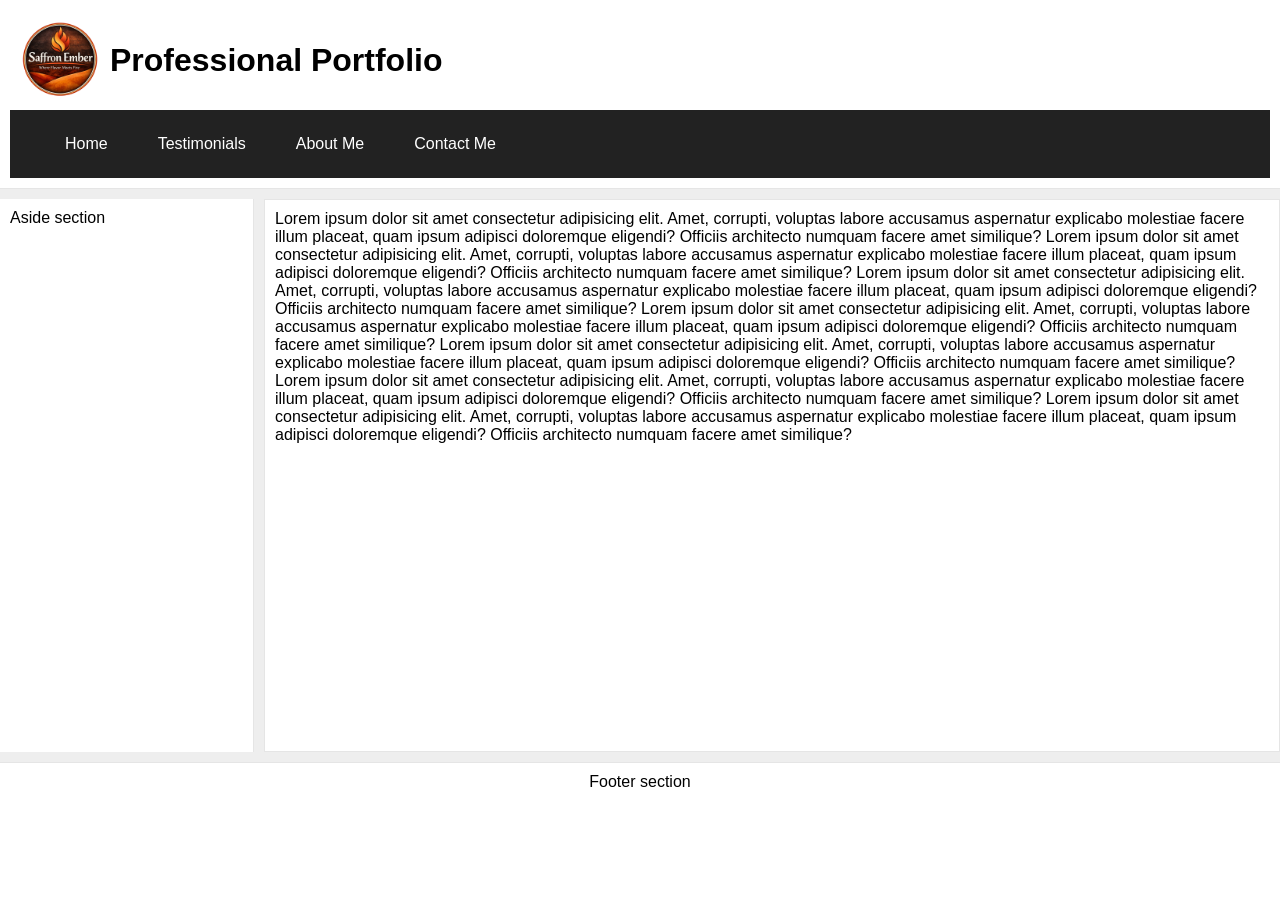
<file: frontend/index.html>
<!DOCTYPE html>
<html lang="en">

<head>
    <meta charset="UTF-8">
    <meta name="viewport" content="width=device-width, initial-scale=1.0">
    <title>CSS Grid system</title>
    <style>
        * {
            box-sizing: border-box;
            padding: 0;
            margin: 0;
        }

        body {
            width: 100vw;
            height: 100vh;
            background-color: #eee;
            color: #000;
            font-family: Verdana, Geneva, Tahoma, sans-serif;
            font-size: 12pt;
        }

        .container {
            width: 100%;
            height: 100%;
            display: grid;
            grid-template-columns: 1fr 4fr;
            grid-template-rows: 1fr 4fr 1fr;
            gap: 10px;
            grid-template-areas:
                "header header"
                "aside content"
                "footer footer";
        }

        .header {
            grid-area: header;
            background-color: #fff;
            border-bottom: solid 1px rgba(0, 0, 0, 0.1);
            display: flex;
            flex-direction: column;
            justify-content: center;
            padding: 10px;
        }

        .brand {
            width: 100%;
            height: auto;
            display: flex;
            align-items: center;
        }

        .brand .logo {
            width: 100px;
            height: 100px;
        }

        .brand .title {
            flex: 2;
        }

        .navbar {
            background-color: #222;
            display: flex;
            justify-content: space-between;
            align-items: center;
            padding: 15px 40px;
        }

        .nav-links {
            display: flex;
            gap: 20px;
            list-style: none;
        }

        .nav-links li {
            position: relative;
        }

        .nav-links a {
            display: block;
            text-decoration: none;
            color: #fff;
            transition: 0.3s;
            padding: 10px 15px;
        }

        .nav-links a:hover {
            background-color: #444;
            border-radius: 4px;
        }

        .dropdown-menu {
            display: none;
            position: absolute;
            top: 100%;
            left: 0;
            background-color: #333;
            min-width: 180px;
            list-style: none;
            border-radius: 5px;
        }

        .dropdown:hover .dropdown-menu {
            display: block;
        }

        .aside {
            grid-area: aside;
            background-color: #fff;
            border-right: solid 1px rgba(0, 0, 0, 0.1);
            padding: 10px;
        }

        .content {
            grid-area: content;
            background-color: #fff;
            border: solid 1px rgba(0, 0, 0, 0.1);
            padding: 10px;
        }

        .footer {
            grid-area: footer;
            background-color: #fff;
            border-top: solid 1px rgba(0, 0, 0, 0.1);
            padding: 10px;
            text-align: center;
        }
    </style>
</head>

<body>
    <main class="container">
        <header class="header">
            <div class="brand">
                <img src="./images/logo.png" alt="logo" class="logo">
                <h1 class="title">Professional Portfolio</h1>
            </div>
            <nav class="navbar">
                <ul class="nav-links">
                    <li>
                        <a href="#home">Home</a>
                    </li>
                    <li>
                        <a href="#testimonials">Testimonials</a>
                    </li>
                    <li class="dropdown">
                        <a href="#about">About Me</a>
                        <ul class="dropdown-menu">
                            <li>
                                <a href="#software">Software</a>
                            </li>
                            <li>
                                <a href="#graphis">Graphics</a>
                            </li>
                            <li>
                                <a href="#copywriting">Copy Writing</a>
                            </li>
                        </ul>
                    </li>
                    <li>
                        <a href="#contact">Contact Me</a>
                    </li>
                </ul>
            </nav>
        </header>
        <aside class="aside">
            Aside section
        </aside>
        <section class="content">
            Lorem ipsum dolor sit amet consectetur adipisicing elit. Amet, corrupti, voluptas labore accusamus
            aspernatur explicabo molestiae facere illum placeat, quam ipsum adipisci doloremque eligendi? Officiis
            architecto numquam facere amet similique?
            Lorem ipsum dolor sit amet consectetur adipisicing elit. Amet, corrupti, voluptas labore accusamus
            aspernatur explicabo molestiae facere illum placeat, quam ipsum adipisci doloremque eligendi? Officiis
            architecto numquam facere amet similique?
            Lorem ipsum dolor sit amet consectetur adipisicing elit. Amet, corrupti, voluptas labore accusamus
            aspernatur explicabo molestiae facere illum placeat, quam ipsum adipisci doloremque eligendi? Officiis
            architecto numquam facere amet similique?
            Lorem ipsum dolor sit amet consectetur adipisicing elit. Amet, corrupti, voluptas labore accusamus
            aspernatur explicabo molestiae facere illum placeat, quam ipsum adipisci doloremque eligendi? Officiis
            architecto numquam facere amet similique?
            Lorem ipsum dolor sit amet consectetur adipisicing elit. Amet, corrupti, voluptas labore accusamus
            aspernatur explicabo molestiae facere illum placeat, quam ipsum adipisci doloremque eligendi? Officiis
            architecto numquam facere amet similique?
            Lorem ipsum dolor sit amet consectetur adipisicing elit. Amet, corrupti, voluptas labore accusamus
            aspernatur explicabo molestiae facere illum placeat, quam ipsum adipisci doloremque eligendi? Officiis
            architecto numquam facere amet similique?
            Lorem ipsum dolor sit amet consectetur adipisicing elit. Amet, corrupti, voluptas labore accusamus
            aspernatur explicabo molestiae facere illum placeat, quam ipsum adipisci doloremque eligendi? Officiis
            architecto numquam facere amet similique?
        </section>
        <footer class="footer">
            Footer section
        </footer>
    </main>
</body>

</html>
</file>
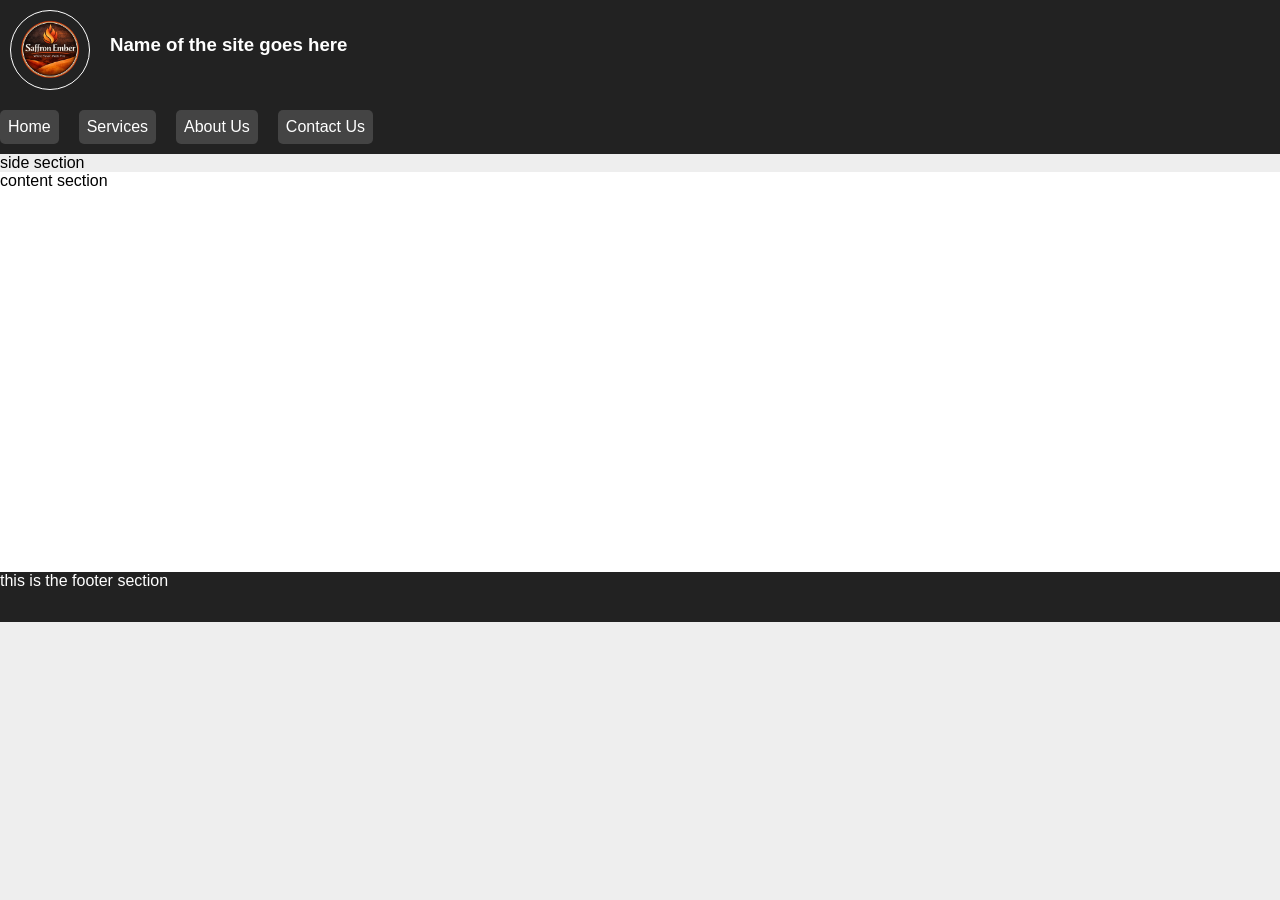
<file: frontend/navigation-menu/index.html>
<!DOCTYPE html>
<html lang="en">

<head>
    <meta charset="UTF-8">
    <meta name="viewport" content="width=device-width, initial-scale=1.0">
    <title>Nagivation Menu</title>
    <style>
        * {
            box-sizing: border-box;
            padding: 0;
            margin: 0;
        }

        html {
            font-size: 12pt;
        }

        body {
            width: 100vw;
            height: 100vh;
            background-color: #eee;
            color: #000;
            font-family: Verdana, Geneva, Tahoma, sans-serif;
        }

        .header {
            width: 100%;
            height: auto;
            min-height: 50px;
            background-color: #222;
            color: white;
            display: flex;
            flex-direction: column;

        }

        .brand {
            display: flex;
            gap: 20px;
            padding: 0 10px;
            align-items: center;
            padding: 10px;
        }

        .title {
            padding-bottom: 10px;
            font-size: 14pt;
        }

        .logo {
            width: 80px;
            height: 80px;
            border-radius: 40px;
            border: solid 1px #fff;
        }

        .navbar {
            display: flex;
            gap: 20px;
            list-style: none;
            padding: 10px 0;
        }

        .navbar a {
            text-decoration: none;
            background-color: #444;
            color: white;
            display: block;
            padding: 8px;
            border-radius: 5px;
            transition: 0.3s;
        }

        .navbar a:hover {
            background-color: #555;
            font-weight: bold;
            padding: 9px;
        }

        .dropdown {
            position: relative;
        }

        .navmenu {
            display: none;
            position: absolute;
            top: 100%;
            left: 0;
            background-color: #444;
            min-width: 200px;
            border-radius: 5px;
        }

        .dropdown:hover .navmenu {
            display: flex;
            flex-direction: column;
            gap: 10px;
            padding: 2px 4px;
        }

        .navmenu2 {
            display: none;
            position: absolute;
            top: 100%;
            left: 0;
            min-width: 200px;
            background-color: #444;
            border-radius: 5px;
        }

        .dropdown2 {
            position: relative;
        }

        .dropdown2:hover .navmenu2 {
            display: flex;
            flex-direction: column;
            gap: 10px;
            padding: 2px 4px;
        }

        .content {
            width: 100%;
            height: auto;
            min-height: 400px;
            background-color: #fff;
            color: #000;
        }

        .footer {
            width: 100%;
            height: auto;
            min-height: 50px;
            background-color: #222;
            color: white;
        }
    </style>
</head>

<body>
    <main class="container">
        <header class="header">
            <div class="brand">
                <img src="../images/logo.png" alt="Site logo" class="logo">
                <h2 class="title">
                    Name of the site goes here
                </h2>
            </div>
            <nav>
                <ul class="navbar">
                    <li>
                        <a href="#home">Home</a>
                    </li>
                    <li class="dropdown">
                        <a href="#services">Services</a>
                        <ul class="navmenu">
                            <li>
                                <a href="#service1">Service1</a>
                            </li>
                            <li>
                                <a href="#service2">Service2</a>
                            </li>
                            <li>
                                <a href="#service3">Service3</a>
                            </li>
                            <li>
                                <a href="#service4">Service4</a>
                            </li>
                        </ul>
                    </li>
                    <li class="dropdown2">
                        <a href="#about">About Us</a>
                        <ul class="navmenu2">
                            <li>
                                <a href="#programmes">Our Programmes</a>
                            </li>
                            <li>
                                <a href="#classes">Our Classes</a>
                            </li>
                            <li>
                                <a href="#games">Our Games</a>
                            </li>
                        </ul>
                    </li>
                    <li>
                        <a href="#contact">Contact Us</a>
                    </li>
                </ul>
            </nav>
        </header>
        <aside class="aside">
            side section
        </aside>
        <section class="content">
            content section
        </section>
        <footer class="footer">
            this is the footer section
        </footer>
    </main>
</body>

</html>
</file>
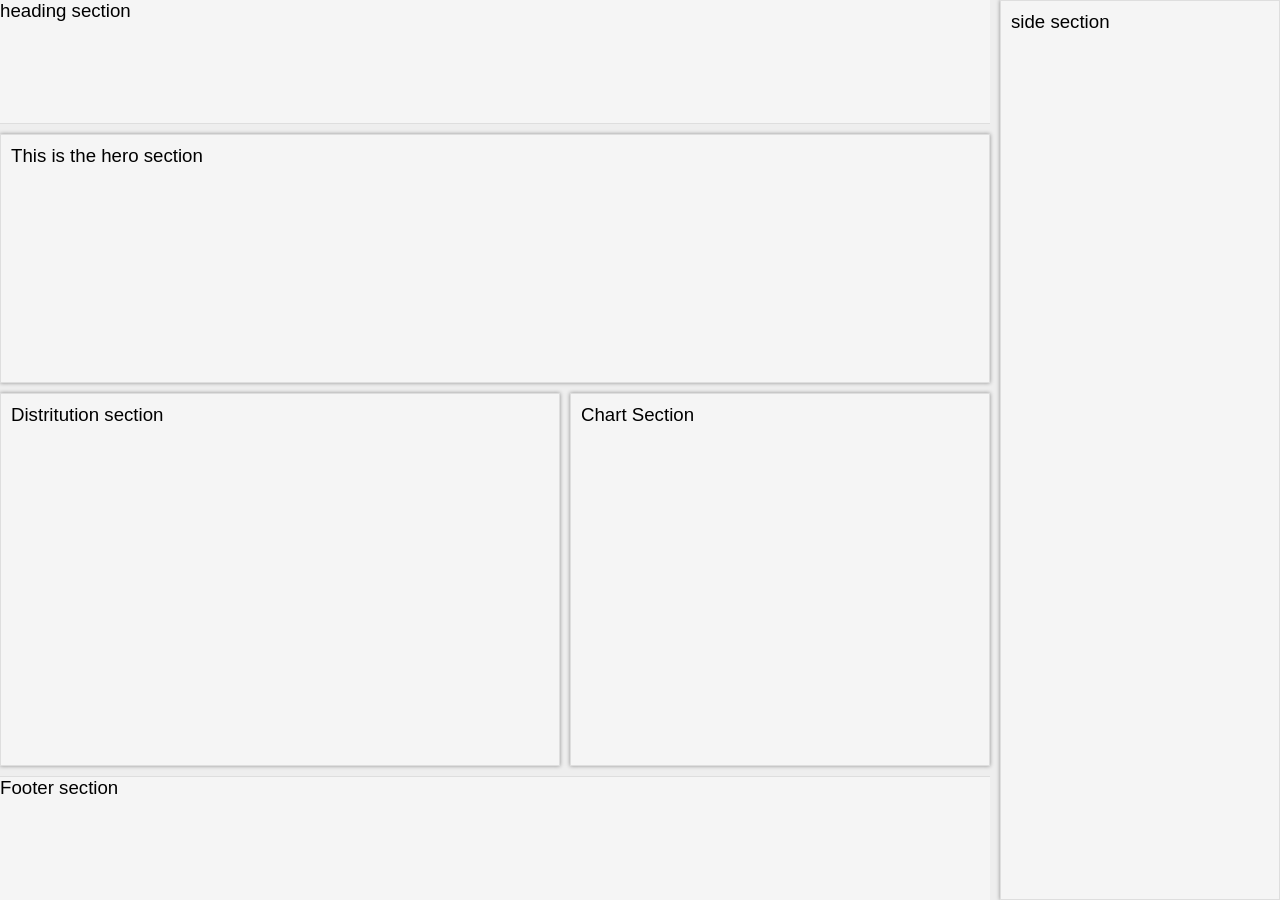
<file: frontend/responsive-design/index.html>
<!DOCTYPE html>
<html lang="en">

<head>
    <meta charset="UTF-8">
    <meta name="viewport" content="width=device-width, initial-scale=1.0">
    <title>Implement Dashboard using Grid</title>
    <style>
        * {
            box-sizing: border-box;
            padding: 0;
            margin: 0;
        }

        html {
            font-size: 10pt;
        }

        body {
            width: 100vw;
            height: 100vh;
            background-color: #eee;
            color: #000;
            font-family: 'Trebuchet MS', 'Lucida Sans Unicode', 'Lucida Grande', 'Lucida Sans', Arial, sans-serif;
        }

        .container {
            width: 100%;
            height: 100%;
            display: grid;
            gap: 10px;
            grid-template-columns: 1fr;
            grid-template-rows: 1fr 2fr 2fr 3fr 3fr 1fr;
        }

        .header {
            background-color: #f5f5f5;
            border-bottom: solid 1px rgba(128, 128, 128, 0.2);

        }

        .hero {}

        .aside {
            background-color: #f5f5f5;

        }

        .charts {}

        .distribution {}

        .footer {
            background-color: #f5f5f5;
            border-top: solid 1px rgba(128, 128, 128, 0.2);

        }

        .card {
            background-color: #f5f5f5;
            border: solid 1px rgba(128, 128, 128, 0.2);
            padding: 10px;
            box-shadow: 0 0 4px rgba(0, 0, 0, 0.4);
        }

        @media(min-width:1024px) {
            html {
                font-size: 14pt;
            }

            .container {
                grid-template-columns: 4fr 3fr 2fr;
                grid-template-rows: 1fr 2fr 3fr 1fr;
                grid-template-areas:
                    "header header aside"
                    "hero hero aside"
                    "distribution charts aside"
                    "footer footer aside";
            }

            .header {
                grid-area: header;

            }

            .hero {
                grid-area: hero;
            }

            .aside {
                grid-area: aside;

            }

            .charts {
                grid-area: charts;
            }

            .distribution {
                grid-area: distribution;
            }

            .footer {
                grid-area: footer;

            }

        }
    </style>
</head>

<body>
    <main class="container">
        <header class="header">
            heading section
        </header>

        <section class="hero card">
            This is the hero section
        </section>

        <aside class="aside card">
            side section
        </aside>

        <section class="charts card">
            Chart Section
        </section>

        <section class="distribution card">
            Distritution section
        </section>

        <footer class="footer">
            Footer section
        </footer>
    </main>
</body>

</html>
</file>
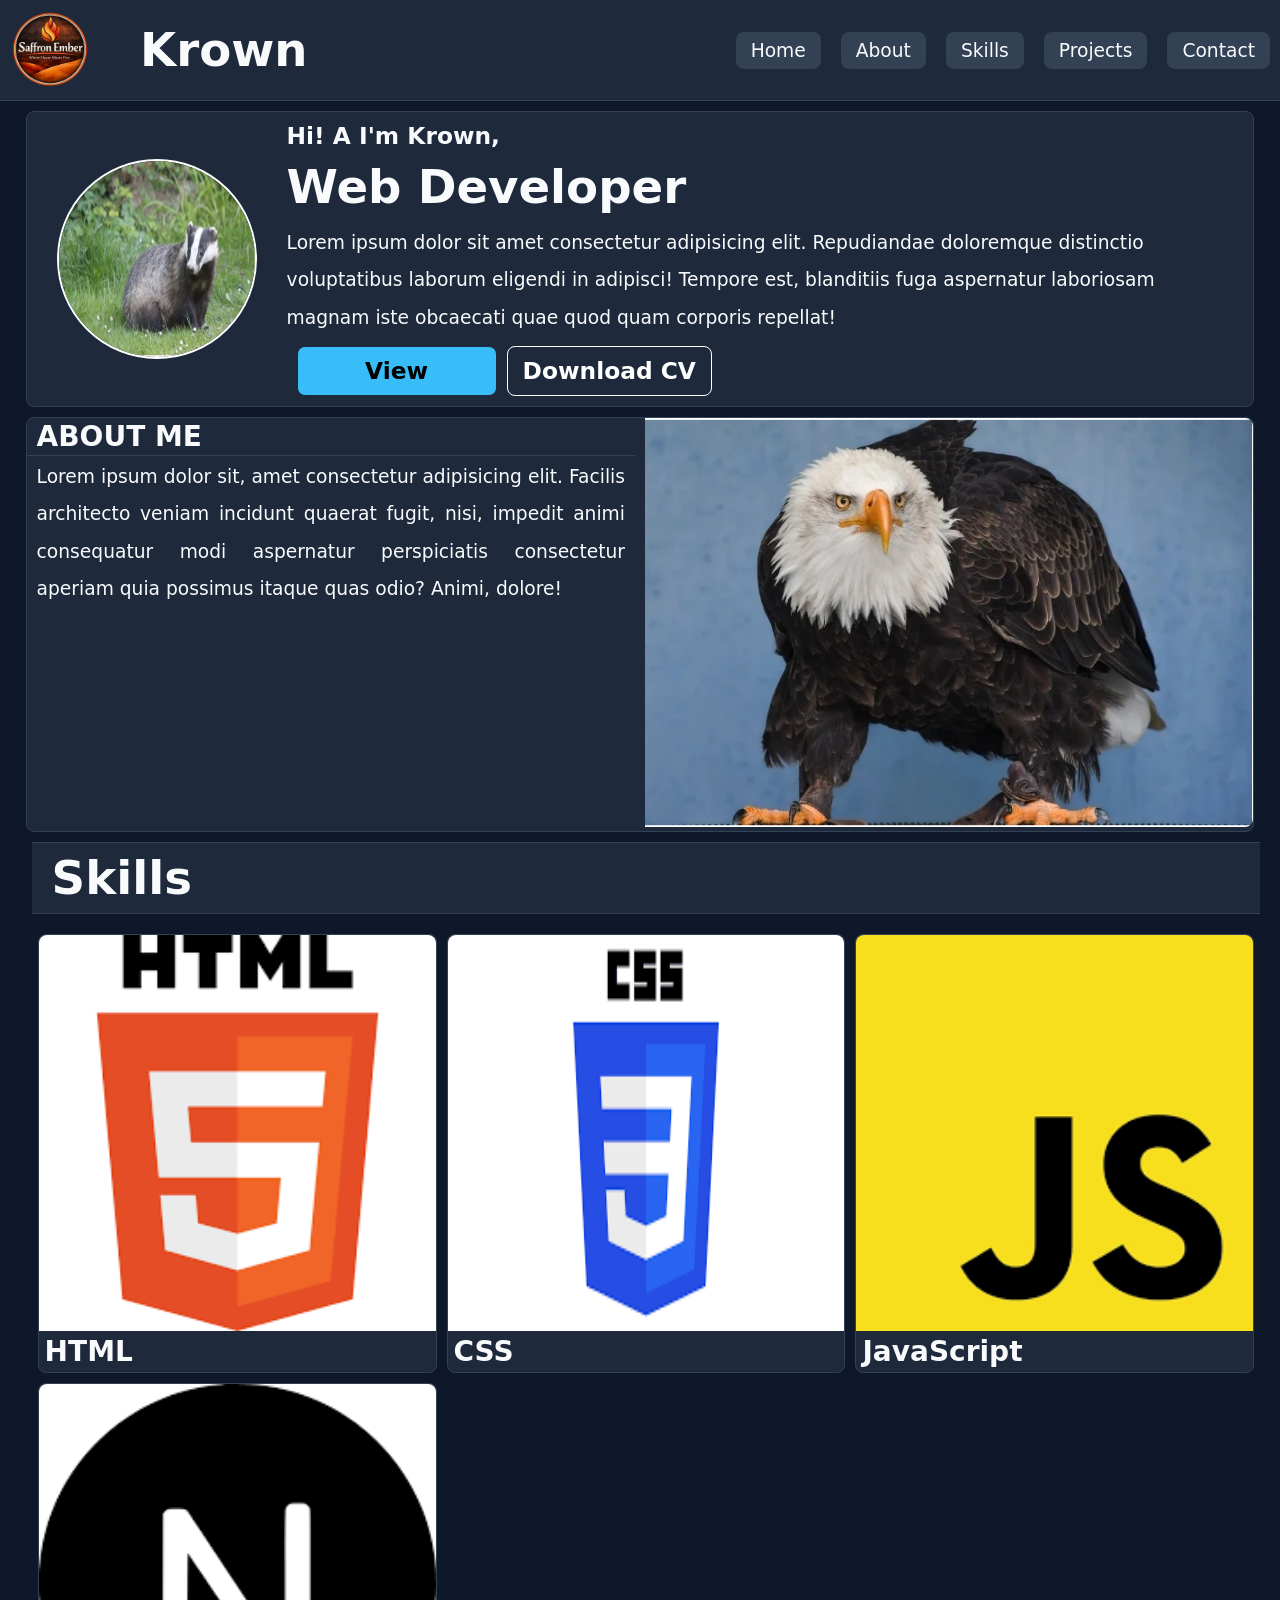
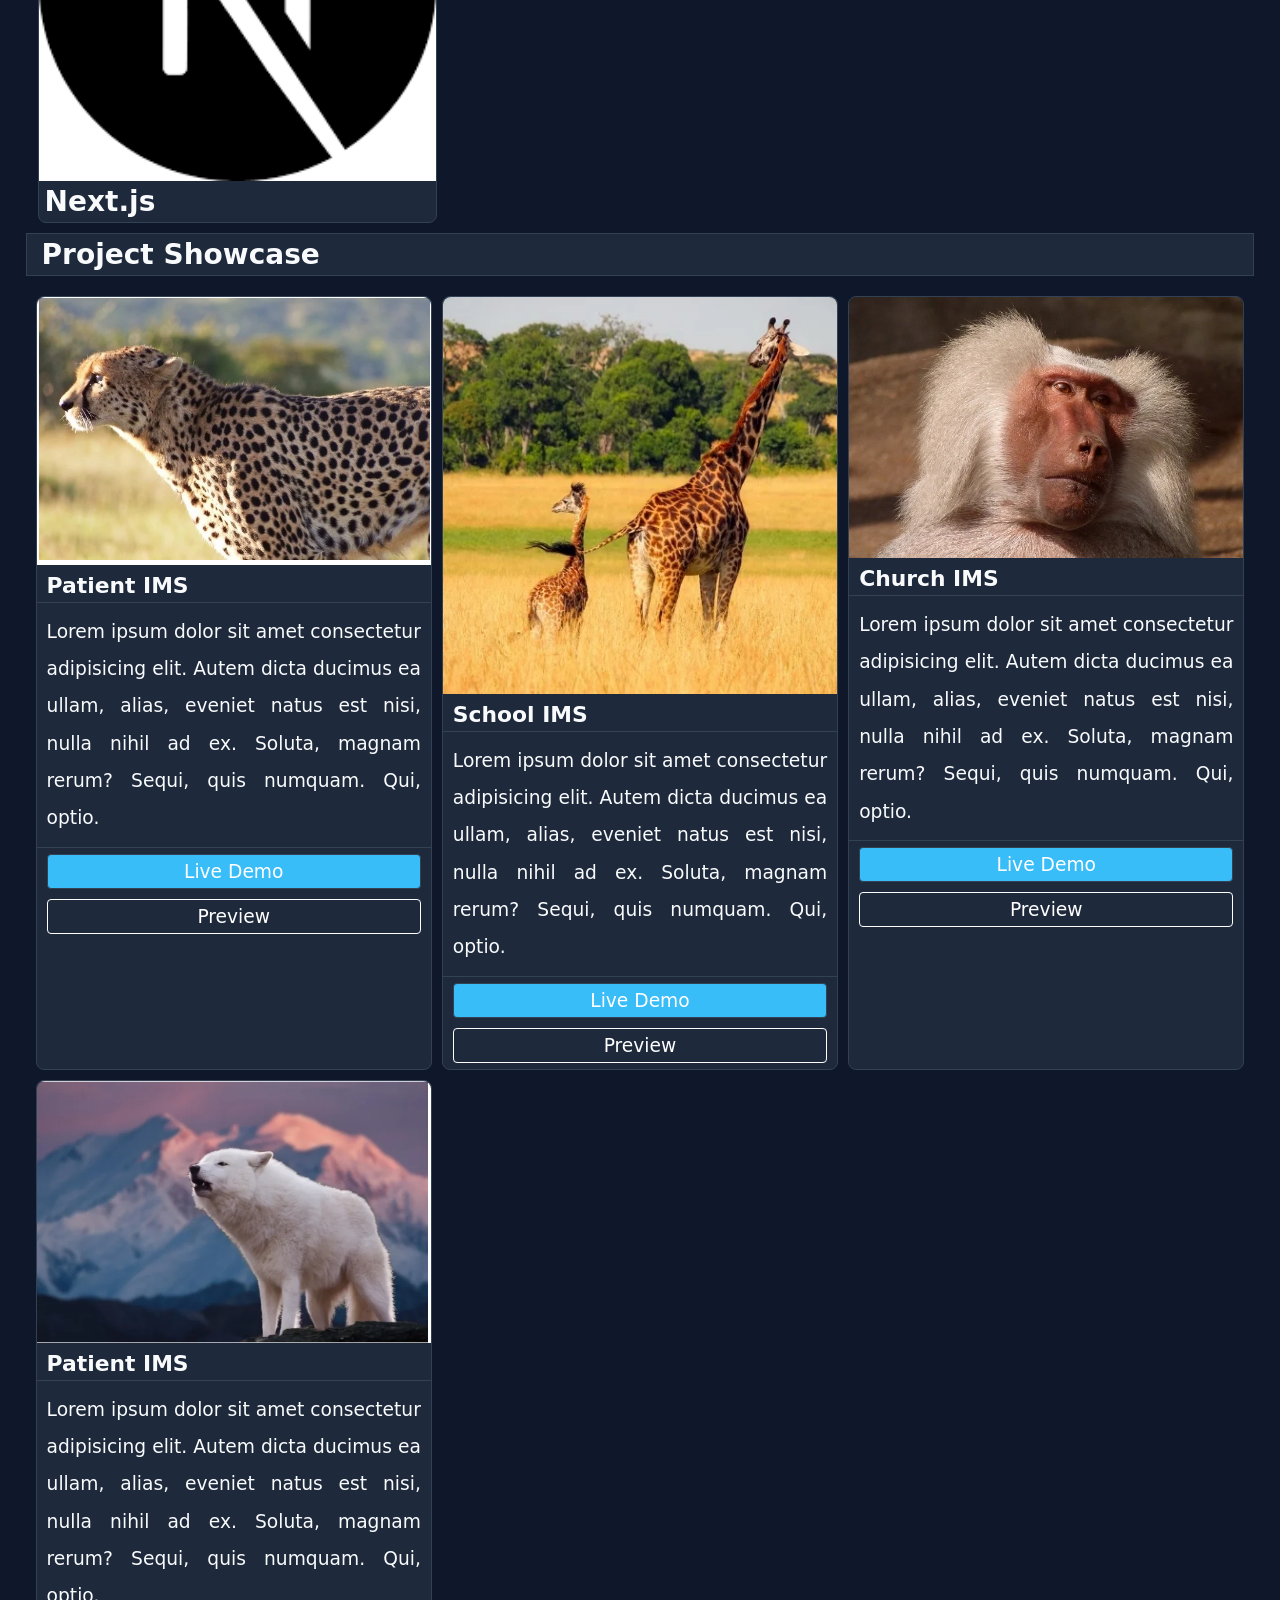
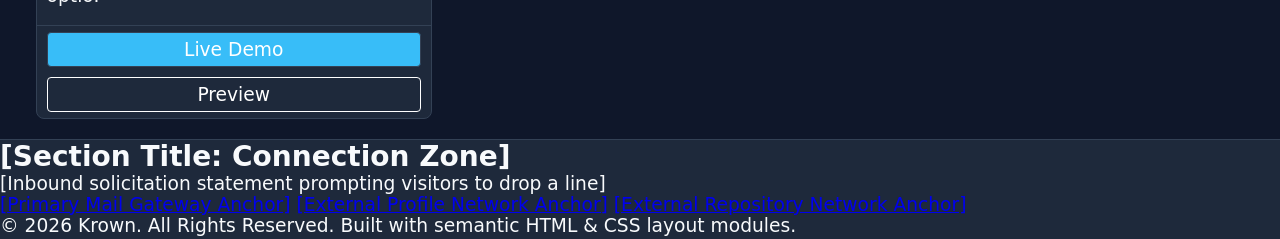
<file: frontend/projects/potfolio/index.html>
<!DOCTYPE html>
<html lang="en">

<head>
    <!-- --- Crucial Technical Metadata --- -->
    <meta charset="UTF-8">
    <meta name="viewport" content="width=device-width, initial-scale=1.0">
    <title>Krown | Web Developer Portfolio</title>

    <!-- --- Core Search Engine Optimization (SEO) Tokens --- -->
    <meta name="description"
        content="Professional portfolio of Krown, a Web Developer specializing in clean, responsive, and semantic user interfaces using modern HTML and CSS layout systems.">
    <meta name="keywords" content="Web Developer, Frontend Engineer, Portfolio, HTML, CSS, Responsive Design, Bauchi">
    <meta name="author" content="Krown">
    <meta name="robots" content="index, follow">
    <link rel="canonical" href="https://yourwebsite.com">

    <!-- --- Open Graph Protocol (Social Media Snippets) --- -->
    <meta property="og:type" content="website">
    <meta property="og:title" content="Krown | Web Developer Portfolio">
    <meta property="og:description" content="Explore semantic, responsive web development projects built by Krown.">
    <meta property="og:image" content="https://yourwebsite.comimages/portfolio-preview.jpg">
    <meta property="og:url" content="https://yourwebsite.com">

    <!-- --- External Document Relations --- -->
    <link rel="stylesheet" href="./css/style.css">
</head>

<body>

    <!-- --- HEADER & PERSISTENT NAVIGATION ARTERY --- -->
    <header class="header">
        <!-- Brand Logo Element -->
        <div class="brand">
            <img src="./images/logo.png" alt="Site logo" class="logo">
            <h2 class="title">Krown</h2>
        </div>

        <!-- Semantic Navigation Hub -->
        <nav class="nav" aria-label="Main Navigation">
            <ul class="nav-menu">
                <li><a href="#home">Home</a></li>
                <li><a href="#about">About</a></li>
                <li><a href="#about">Skills</a></li>
                <li><a href="#projects">Projects</a></li>
                <li><a href="#contact">Contact</a></li>
            </ul>
        </nav>
    </header>

    <!-- --- VIEWPORT CONTENT AREA --- -->
    <main>

        <!-- --- HERO / VISUAL WELCOME SECTION --- -->
        <section id="home" class="hero" aria-label="Introduction">
            <img src="./images/Badger.PNG" alt="Profile picture" class="img-profile">
            <div class="hero-content">
                <!-- Main SEO Keyword Keyword Core -->
                <h1>Hi! A I'm Krown,</h1>
                <h2>Web Developer</h2>
                <p class="headline">
                    Lorem ipsum dolor sit amet consectetur adipisicing elit. Repudiandae doloremque distinctio
                    voluptatibus laborum eligendi in adipisci! Tempore est, blanditiis fuga aspernatur laboriosam magnam
                    iste obcaecati quae quod quam corporis repellat!
                </p>

                <!-- Action / Routing Elements -->
                <div class="hero-buttons">
                    <!-- Placeholder link anchor -->
                    <a href="#projects" class="btn-primary">View</a>
                    <!-- Download attribute placeholder link -->
                    <a href="#" class="btn-secondary" download>Download CV</a>
                </div>
            </div>
        </section>

        <!-- ---  BIOGRAPHY & CAPABILITY MATRIX --- -->
        <section id="about" class="about" aria-labelledby="about-heading">
            <div class="about-content">
                <!-- Narrative Profile Information Panel -->
                <h2 id="about-heading">ABOUT ME</h2>
                <p>
                    Lorem ipsum dolor sit, amet consectetur adipisicing elit. Facilis architecto veniam incidunt quaerat
                    fugit, nisi, impedit animi consequatur modi aspernatur perspiciatis consectetur aperiam quia
                    possimus itaque quas odio? Animi, dolore!
                </p>
            </div>

            <!-- Technical Tool Classification Panel -->
            <aside class="about-profile" aria-label="Technical Proficiencies">
                <img src="./images/Bald Eagle.PNG" alt="About us image" class="about-profile">
            </aside>
        </section>

        <!-- ---  SKILLs --- -->
        <section id="skills" class="skills" aria-labelledby="skills-heading">
            <h2 id="skills-heading" class="skills-heading">Skills</h2>
            <!-- Narrative Profile Information Panel -->
            <article class="skills-content">
                <div class="skill-card">
                    <h2 class="skill-card-title">HTML</h2>
                    <img src="./images/html.png" alt="Learn HTML">
                </div>
                <div class="skill-card">
                    <h2 class="skill-card-title">CSS</h2>
                    <img src="./images/css3.png" alt="Learn CSS">
                </div>
                <div class="skill-card">
                    <h2 class="skill-card-title">JavaScript</h2>
                    <img src="./images/javascript.png" alt="Learn JavaScript">
                </div>
                <div class="skill-card">
                    <h2 class="skill-card-title">Next.js</h2>
                    <img src="./images/nextjs.png" alt="Learn Next JS">
                </div>
            </article>
        </section>

        <!-- --- 4. FEATURED PERFORMANCE GRID GALLERY --- -->
        <section id="projects" class="projects" aria-labelledby="projects-heading">
            <h2 id="projects-heading">Project Showcase</h2>

            <!-- Grid Component Array Holder -->
            <div class="projects-content">

                <!-- Reusable Semantic Project Presentation Card -->
                <article class="project-card">
                    <!-- Media Frame Container -->
                    <div class="project-image">
                        <img src="./images/Cheetah.PNG" alt="Project 1">
                    </div>

                    <!-- Text and Data Container -->
                    <div class="project-info">
                        <h3>Patient IMS</h3>
                        <p>
                            Lorem ipsum dolor sit amet consectetur adipisicing elit. Autem dicta ducimus ea ullam,
                            alias, eveniet natus est nisi, nulla nihil ad ex. Soluta, magnam rerum? Sequi, quis numquam.
                            Qui, optio.
                        </p>

                        <!-- Mini Metadata Semantic Tag Holders -->
                        <div class="project-tech-tags">
                            <a href="#" class="button-primary">Live Demo</a>
                            <a href="#" class="button-secondary">Preview</a>
                        </div>
                    </div>
                </article>

                <article class="project-card">
                    <!-- Media Frame Container -->
                    <div class="project-image">
                        <img src="./images/Giraffe.PNG" alt="Project 1">
                    </div>

                    <!-- Text and Data Container -->
                    <div class="project-info">
                        <h3>School IMS</h3>
                        <p>
                            Lorem ipsum dolor sit amet consectetur adipisicing elit. Autem dicta ducimus ea ullam,
                            alias, eveniet natus est nisi, nulla nihil ad ex. Soluta, magnam rerum? Sequi, quis numquam.
                            Qui, optio.
                        </p>

                        <!-- Mini Metadata Semantic Tag Holders -->
                        <div class="project-tech-tags">
                            <a href="#" class="button-primary">Live Demo</a>
                            <a href="#" class="button-secondary">Preview</a>
                        </div>
                    </div>
                </article>

                <article class="project-card">
                    <!-- Media Frame Container -->
                    <div class="project-image">
                        <img src="./images/Baboon.PNG" alt="Project 1">
                    </div>

                    <!-- Text and Data Container -->
                    <div class="project-info">
                        <h3>Church IMS</h3>
                        <p>
                            Lorem ipsum dolor sit amet consectetur adipisicing elit. Autem dicta ducimus ea ullam,
                            alias, eveniet natus est nisi, nulla nihil ad ex. Soluta, magnam rerum? Sequi, quis numquam.
                            Qui, optio.
                        </p>

                        <!-- Mini Metadata Semantic Tag Holders -->
                        <div class="project-tech-tags">
                            <a href="#" class="button-primary">Live Demo</a>
                            <a href="#" class="button-secondary">Preview</a>
                        </div>
                    </div>
                </article>

                <article class="project-card">
                    <!-- Media Frame Container -->
                    <div class="project-image">
                        <img src="./images/Artic Worlf.PNG" alt="Project 1">
                    </div>

                    <!-- Text and Data Container -->
                    <div class="project-info">
                        <h3>Patient IMS</h3>
                        <p>
                            Lorem ipsum dolor sit amet consectetur adipisicing elit. Autem dicta ducimus ea ullam,
                            alias, eveniet natus est nisi, nulla nihil ad ex. Soluta, magnam rerum? Sequi, quis numquam.
                            Qui, optio.
                        </p>

                        <!-- Mini Metadata Semantic Tag Holders -->
                        <div class="project-tech-tags">
                            <a href="#" class="button-primary">Live Demo</a>
                            <a href="#" class="button-secondary">Preview</a>
                        </div>
                    </div>
                </article>


            </div>
        </section>

    </main>

    <!-- --- 5. FOOTER CLOSURE & INBOUND CHANNELS --- -->
    <footer id="contact" class="footer" aria-labelledby="contact-heading">
        <h2 id="contact-heading">[Section Title: Connection Zone]</h2>
        <p>[Inbound solicitation statement prompting visitors to drop a line]</p>

        <!-- Direct External Social Communication Anchor Points -->
        <div class="social-links">
            <a href="mailto:placeholder@domain.com">[Primary Mail Gateway Anchor]</a>
            <a href="#" target="_blank">[External Profile Network Anchor]</a>
            <a href="#" target="_blank">[External Repository Network Anchor]</a>
        </div>

        <!-- Standard Meta Assertions -->
        <p class="copyright">&copy; 2026 Krown. All Rights Reserved. Built with semantic HTML & CSS layout modules.</p>
    </footer>

</body>

</html>
</file>
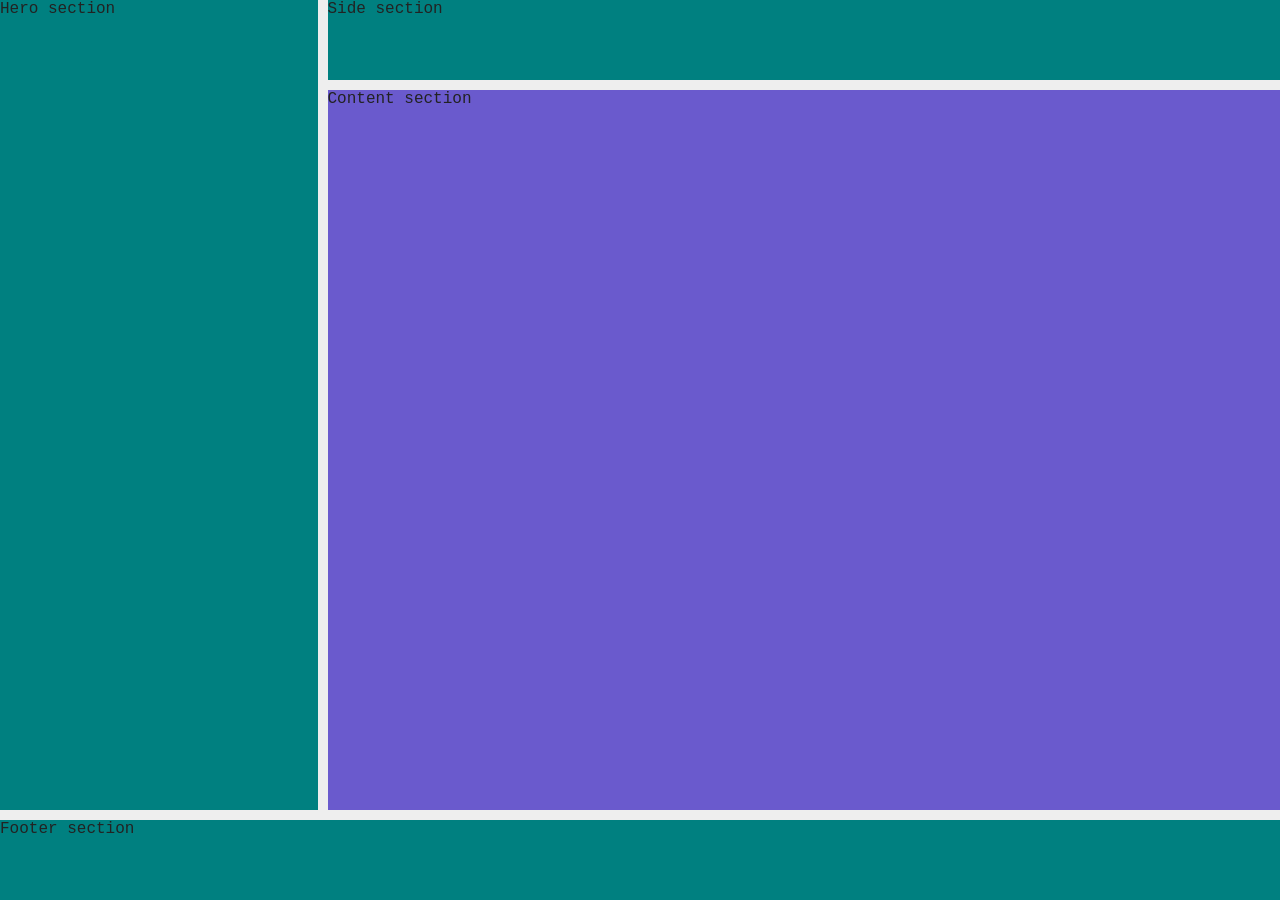
<file: frontend/css-grid/grid-basic-page.html>
<!DOCTYPE html>
<html lang="en">

<head>
    <meta charset="UTF-8">
    <meta name="viewport" content="width=device-width, initial-scale=1.0">
    <title>CSS Grid System</title>
    <style>
        * {
            box-sizing: border-box;
            padding: 0;
            margin: 0;
        }

        body {
            width: 100vw;
            height: 100vh;
            background-color: #eee;
            color: #222;
            font-size: 12pt;
            font-family: 'Courier New', Courier, monospace;
        }

        .teal {
            background-color: teal;
        }

        .slate-blue {
            background-color: slateblue;
        }

        .container {
            width: 100%;
            height: 100%;
            display: grid;
            grid-template-columns: 1fr 3fr;
            grid-template-rows: 80px 1fr 80px;
            gap: 10px;
        }

        .hero {
            grid-row: 1/3;
        }

        .footer {
            grid-column: 1/3;
        }
    </style>
</head>

<body>
    <main class="container">
        <aside class="aside teal">
            Side section
        </aside>
        <section class="hero teal">
            Hero section
        </section>
        <section class="content slate-blue">
            Content section
        </section>
        <footer class="footer teal">
            Footer section
        </footer>
    </main>
</body>

</html>
</file>
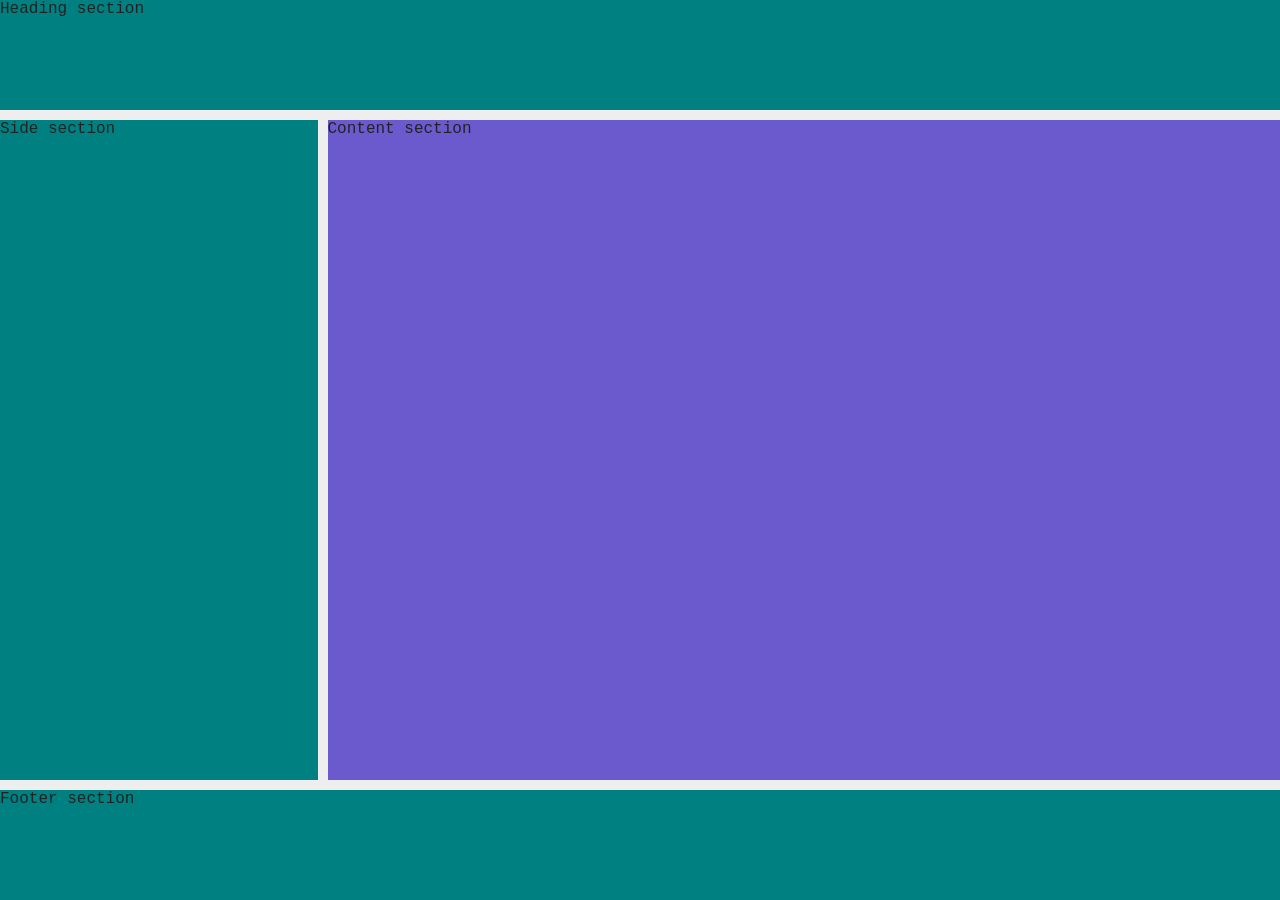
<file: frontend/css-grid/grid-basic-page2.html>
<!DOCTYPE html>
<html lang="en">

<head>
    <meta charset="UTF-8">
    <meta name="viewport" content="width=device-width, initial-scale=1.0">
    <title>CSS Grid system example 2</title>
    <style>
        * {
            box-sizing: border-box;
            padding: 0;
            margin: 0;
        }

        body {
            width: 100vw;
            height: 100vh;
            background-color: #eee;
            color: #222;
            font-size: 12pt;
            font-family: 'Courier New', Courier, monospace;
        }

        .teal {
            background-color: teal;
        }

        .slate-blue {
            background-color: slateblue;
        }

        .container {
            width: 100%;
            height: 100%;
            display: grid;
            grid-template-columns: 1fr 3fr;
            grid-template-rows: 1fr 6fr 1fr;
            gap: 10px;
            grid-template-areas: "header header" "aside content" "footer footer";
        }

        .header {
            grid-area: header;
        }

        .aside {
            grid-area: aside;
        }

        .content {
            grid-area: content;
        }

        .footer {
            grid-area: footer;
        }
    </style>
</head>

<body>
    <main class="container">
        <header class="header teal">
            Heading section
        </header>
        <aside class="aside teal">
            Side section
        </aside>
        <section class="content slate-blue">
            Content section
        </section>
        <footer class="footer teal">
            Footer section
        </footer>
    </main>
</body>

</html>
</file>
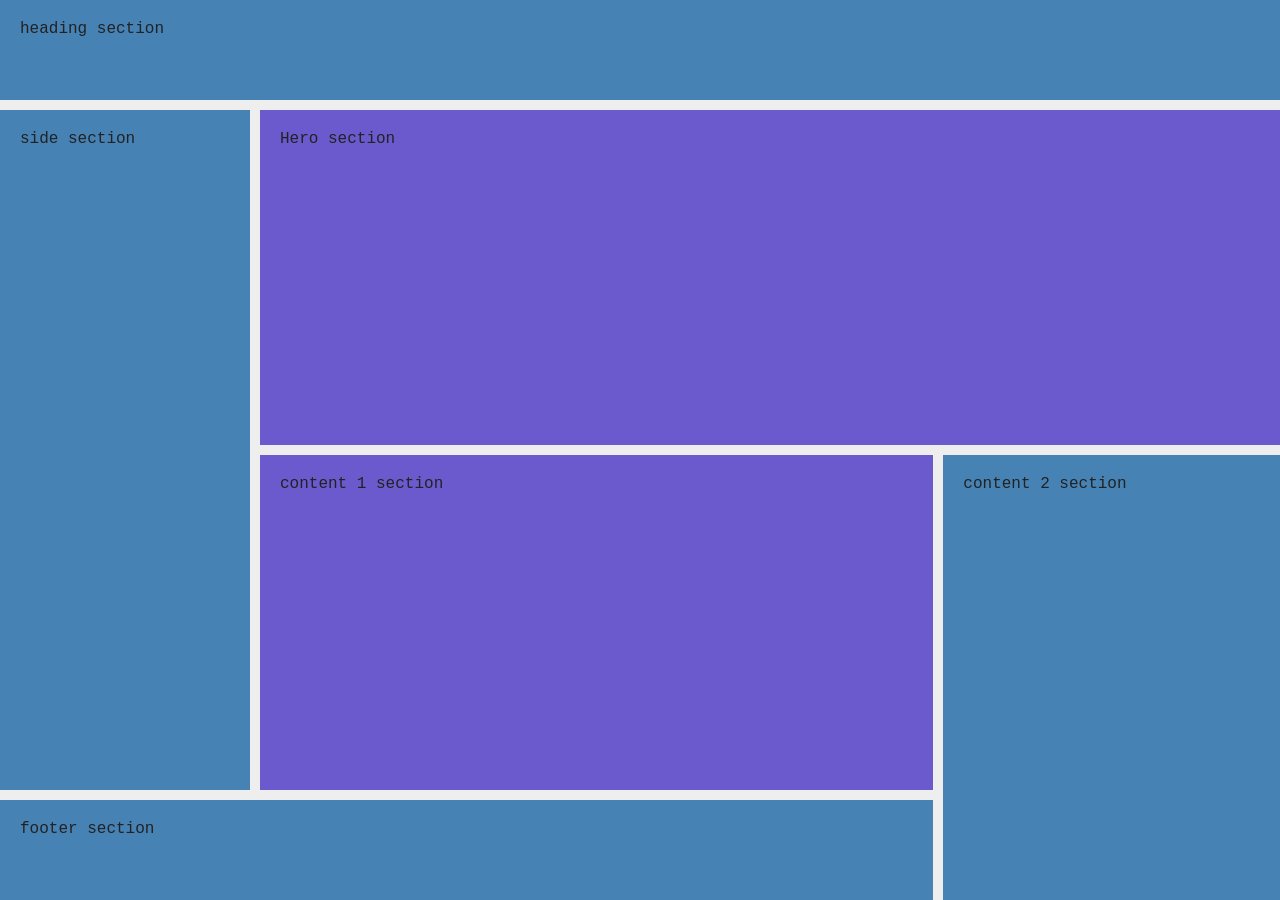
<file: frontend/css-grid/grid-basic-page3.html>
<!DOCTYPE html>
<html lang="en">

<head>
    <meta charset="UTF-8">
    <meta name="viewport" content="width=device-width, initial-scale=1.0">
    <title>CSS Grid System example 3</title>
    <style>
        * {
            box-sizing: border-box;
            padding: 0;
            margin: 0;
        }

        body {
            width: 100vw;
            height: 100vh;
            background-color: #eee;
            color: #222;
            font-family: 'Courier New', Courier, monospace;
            font-size: 12pt;
        }

        .container {
            width: 100%;
            height: 100%;
            display: grid;
            grid-template-columns: 250px 2fr 1fr;
            grid-template-rows: 100px 1fr 1fr 100px;
            gap: 10px;
            grid-template-areas: "header header header" "aside hero hero" "aside content1 content2" "footer footer content2";
        }

        .box {
            padding: 20px;
        }

        .header {
            background-color: steelblue;
            grid-area: header;

        }

        aside {
            background-color: steelblue;
            grid-area: aside;
        }

        .hero {
            background-color: slateblue;
            grid-area: hero;
        }

        .content1 {
            background-color: slateblue;
            grid-area: content1;
        }

        .content2 {
            background-color: steelblue;
            grid-area: content2;
        }

        footer {
            background-color: steelblue;
            grid-area: footer;
        }
    </style>
</head>

<body>
    <main class="container">
        <header class="header box">
            heading section
        </header>
        <aside class="aside box">
            side section
        </aside>
        <section class="hero box">
            Hero section
        </section>
        <section class="content1 box">
            content 1 section
        </section>
        <section class="content2 box">
            content 2 section
        </section>
        <footer class="footer box">
            footer section
        </footer>
    </main>
</body>

</html>
</file>
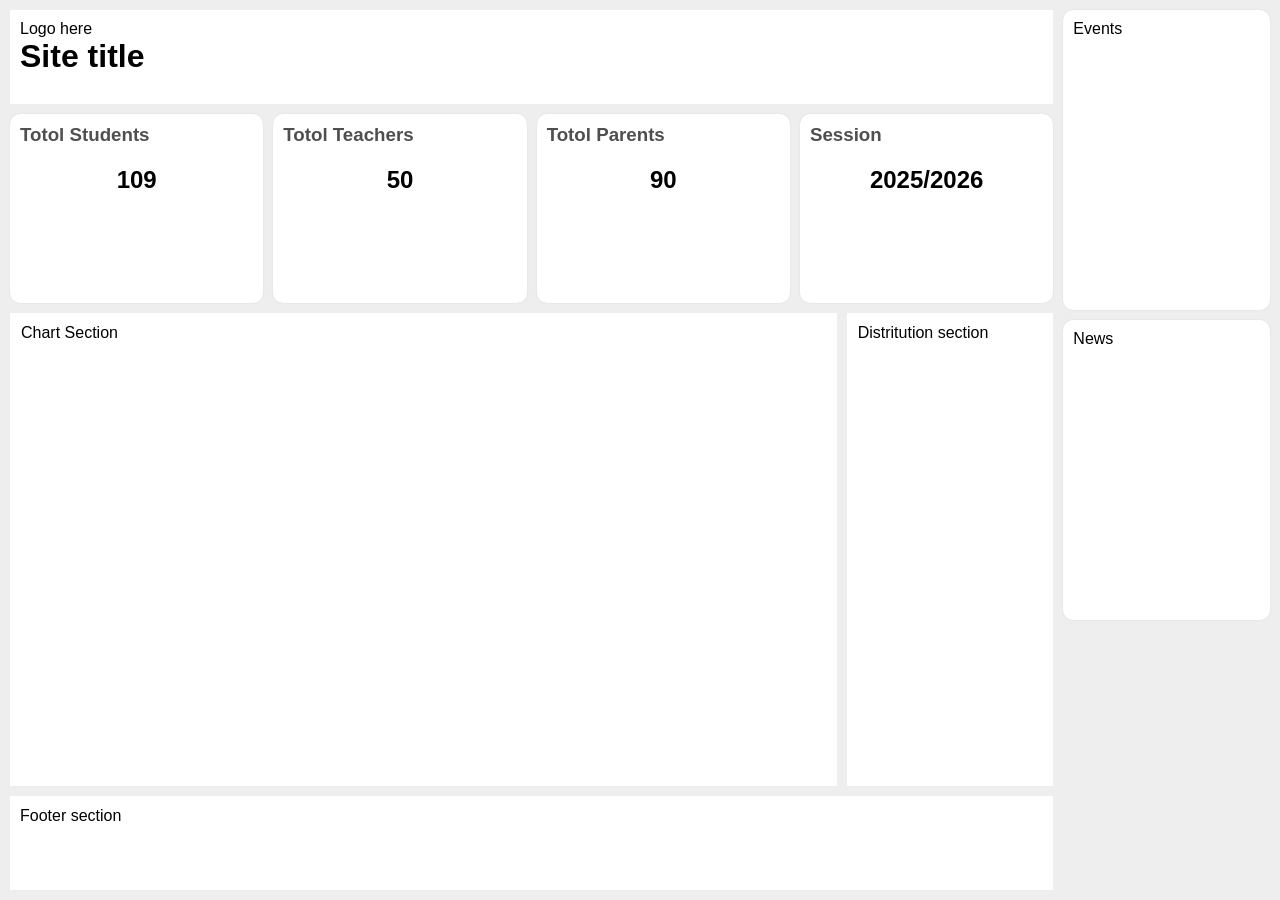
<file: frontend/css-grid/grid-dashboard.html>
<!DOCTYPE html>
<html lang="en">

<head>
    <meta charset="UTF-8">
    <meta name="viewport" content="width=device-width, initial-scale=1.0">
    <title>Implement Dashboard using Grid</title>
    <style>
        * {
            box-sizing: border-box;
            padding: 0;
            margin: 0;
        }

        body {
            width: 100vw;
            height: 100vh;
            background-color: #eee;
            color: #000;
            font-family: 'Trebuchet MS', 'Lucida Sans Unicode', 'Lucida Grande', 'Lucida Sans', Arial, sans-serif;
            font-size: 12pt;
        }

        .container {
            width: 100%;
            height: 100%;
            display: grid;
            gap: 10px;
            padding: 10px;
            grid-template-columns: 4fr 1fr 1fr;
            grid-template-rows: 1fr 2fr 5fr 1fr;
            grid-template-areas:
                "header header aside"
                "hero hero aside"
                "charts distribution aside"
                "footer footer aside";
        }

        .card {
            border: solid 1px rgba(255, 255, 255, 0.2);
            padding: 10px;
            background-color: white;
        }

        .header {
            border-bottom: solid 1px rgba(255, 255, 255, 0.2);
            padding: 10px;
            background-color: white;
            grid-area: header;
        }

        .hero {
            width: 100%;
            grid-area: hero;
            display: grid;
            grid-template-columns: repeat(4, 1fr);
            gap: 10px;
        }

        .box {
            display: flex;
            flex-direction: column;
            min-width: 200px;
            background-color: #fff;
            border: solid 1px rgba(0, 0, 0, 0, 0.1);
            border-radius: 10px;
            padding: 10px;
            box-shadow: 0 0 2px rgba(0, 0, 0, 0.1);
        }

        .box .title {
            color: #504f4f;
            margin-bottom: 20px;
        }

        .box p {
            text-align: center;
            font-weight: bolder;
            font-size: x-large;
            color: black;
        }

        .aside {
            grid-area: aside;
        }

        .events {
            background-color: #fff;
            border: solid 1px rgba(0, 0, 0, 0, 0.1);
            border-radius: 10px;
            padding: 10px;
            box-shadow: 0 0 2px rgba(0, 0, 0, 0.1);
            margin-bottom: 10px;
            min-height: 300px;
        }

        .news {
            background-color: #fff;
            border: solid 1px rgba(0, 0, 0, 0, 0.1);
            border-radius: 10px;
            padding: 10px;
            box-shadow: 0 0 2px rgba(0, 0, 0, 0.1);
            margin-bottom: 10px;
            min-height: 300px;
        }

        .charts {
            grid-area: charts;
        }

        .distribution {
            grid-area: distribution;
        }

        .footer {
            border-top: solid 1px rgba(255, 255, 255, 0.2);
            padding: 10px;
            background-color: white;
            grid-area: footer;
        }
    </style>
</head>

<body>
    <main class="container">
        <header class="header">
            <div class="logo">
                Logo here
            </div>
            <h1 class="title">Site title</h1>
        </header>
        <section class="hero">
            <section class="box">
                <h3 class="title">Totol Students</h3>
                <p>109</p>
            </section>
            <section class="box">
                <h3 class="title">Totol Teachers</h3>
                <p>50</p>
            </section>
            <section class="box">
                <h3 class="title">Totol Parents</h3>
                <p>90</p>
            </section>
            <section class="box">
                <h3 class="title">Session</h3>
                <p>2025/2026</p>
            </section>
        </section>
        <aside class="aside">
            <div class="events">
                Events
            </div>
            <div class="news">
                News
            </div>
        </aside>
        <section class="charts card">
            Chart Section
        </section>
        <section class="distribution card">
            Distritution section
        </section>
        <footer class="footer">
            Footer section
        </footer>
    </main>
</body>

</html>
</file>
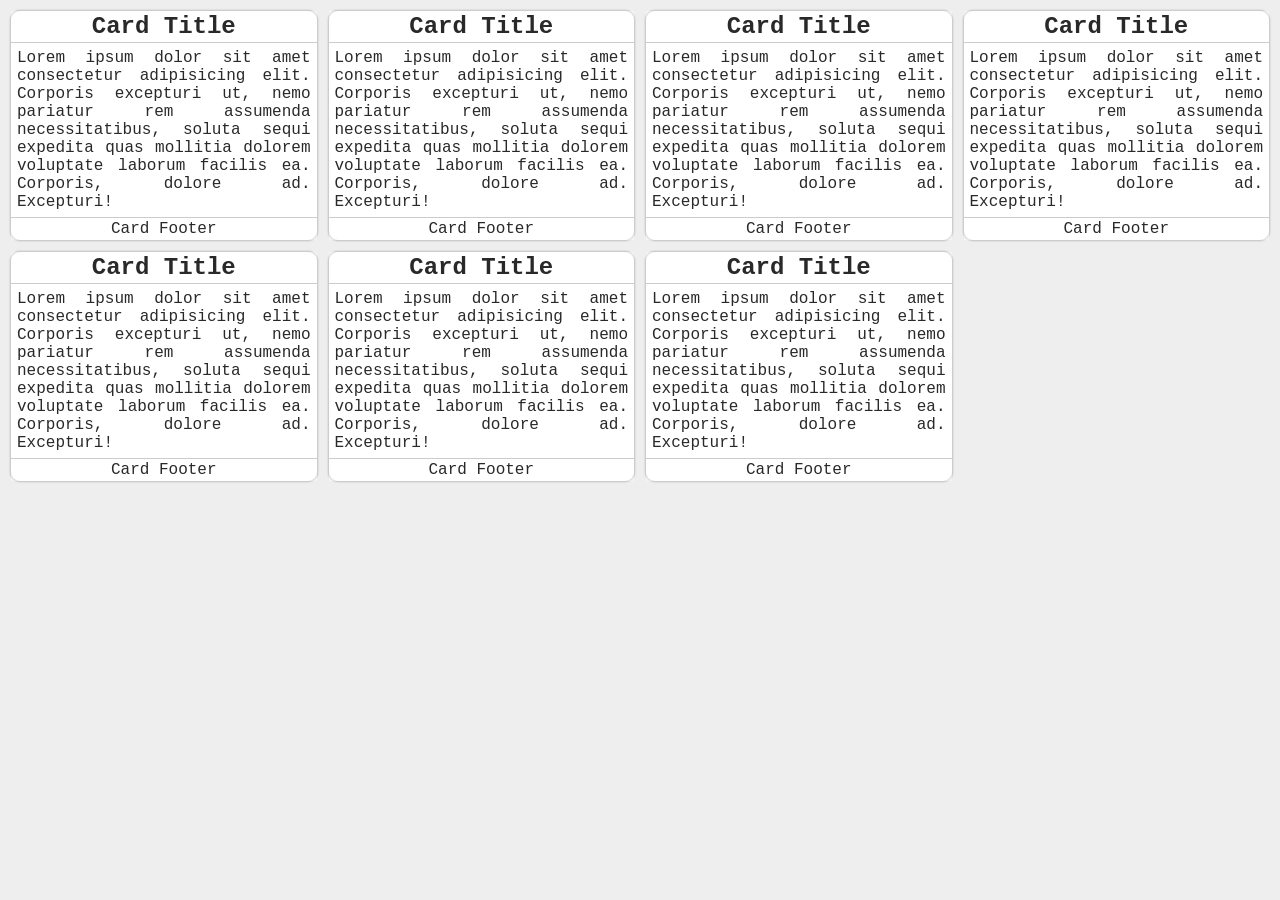
<file: frontend/css-grid/grid-gallary.html>
<!DOCTYPE html>
<html lang="en">

<head>
    <meta charset="UTF-8">
    <meta name="viewport" content="width=device-width, initial-scale=1.0">
    <title>Implementing Gallary using Grid</title>
    <style>
        * {
            box-sizing: border-box;
            padding: 0;
            margin: 0;
        }

        body {
            width: 100vw;
            height: 100vh;
            background-color: #eee;
            color: #292929;
            font-family: 'Courier New', Courier, monospace;
            font-size: 12pt;
        }

        .card {
            background-color: white;
            border: solid 1px rgba(128, 128, 128, 0.4);
            border-radius: 10px;
            box-shadow: 0px 0px 2px rgba(0, 0, 0, 0.2);
        }

        .container {
            width: 100%;
            height: auto;
            display: grid;
            gap: 10px;
            padding: 10px;
            grid-template-columns: repeat(4, 1fr);
        }

        .card .title {
            text-align: center;
            padding: 2px 0;
            border-bottom: solid 1px rgba(128, 128, 128, 0.4);
            background-color: rgba(255, 255, 255, 0.4);
        }

        .card .body {
            padding: 6px;
            text-align: justify;
        }

        .card .footer {
            text-align: center;
            padding: 2px 0;
            border-top: solid 1px rgba(128, 128, 128, 0.4);
            background-color: rgba(255, 255, 255, 0.4);
        }
    </style>
</head>

<body>
    <main class="container">
        <section class="card">
            <h2 class="title">Card Title</h2>
            <div class="body">
                Lorem ipsum dolor sit amet consectetur adipisicing elit. Corporis excepturi ut, nemo pariatur rem
                assumenda necessitatibus, soluta sequi expedita quas mollitia dolorem voluptate laborum facilis ea.
                Corporis, dolore ad. Excepturi!
            </div>
            <div class="footer">Card Footer</div>
        </section>
        <section class="card">
            <h2 class="title">Card Title</h2>
            <div class="body">
                Lorem ipsum dolor sit amet consectetur adipisicing elit. Corporis excepturi ut, nemo pariatur rem
                assumenda necessitatibus, soluta sequi expedita quas mollitia dolorem voluptate laborum facilis ea.
                Corporis, dolore ad. Excepturi!
            </div>
            <div class="footer">Card Footer</div>
        </section>
        <section class="card">
            <h2 class="title">Card Title</h2>
            <div class="body">
                Lorem ipsum dolor sit amet consectetur adipisicing elit. Corporis excepturi ut, nemo pariatur rem
                assumenda necessitatibus, soluta sequi expedita quas mollitia dolorem voluptate laborum facilis ea.
                Corporis, dolore ad. Excepturi!
            </div>
            <div class="footer">Card Footer</div>
        </section>
        <section class="card">
            <h2 class="title">Card Title</h2>
            <div class="body">
                Lorem ipsum dolor sit amet consectetur adipisicing elit. Corporis excepturi ut, nemo pariatur rem
                assumenda necessitatibus, soluta sequi expedita quas mollitia dolorem voluptate laborum facilis ea.
                Corporis, dolore ad. Excepturi!
            </div>
            <div class="footer">Card Footer</div>
        </section>
        <section class="card">
            <h2 class="title">Card Title</h2>
            <div class="body">
                Lorem ipsum dolor sit amet consectetur adipisicing elit. Corporis excepturi ut, nemo pariatur rem
                assumenda necessitatibus, soluta sequi expedita quas mollitia dolorem voluptate laborum facilis ea.
                Corporis, dolore ad. Excepturi!
            </div>
            <div class="footer">Card Footer</div>
        </section>
        <section class="card">
            <h2 class="title">Card Title</h2>
            <div class="body">
                Lorem ipsum dolor sit amet consectetur adipisicing elit. Corporis excepturi ut, nemo pariatur rem
                assumenda necessitatibus, soluta sequi expedita quas mollitia dolorem voluptate laborum facilis ea.
                Corporis, dolore ad. Excepturi!
            </div>
            <div class="footer">Card Footer</div>
        </section>
        <section class="card">
            <h2 class="title">Card Title</h2>
            <div class="body">
                Lorem ipsum dolor sit amet consectetur adipisicing elit. Corporis excepturi ut, nemo pariatur rem
                assumenda necessitatibus, soluta sequi expedita quas mollitia dolorem voluptate laborum facilis ea.
                Corporis, dolore ad. Excepturi!
            </div>
            <div class="footer">Card Footer</div>
        </section>
    </main>
</body>

</html>
</file>
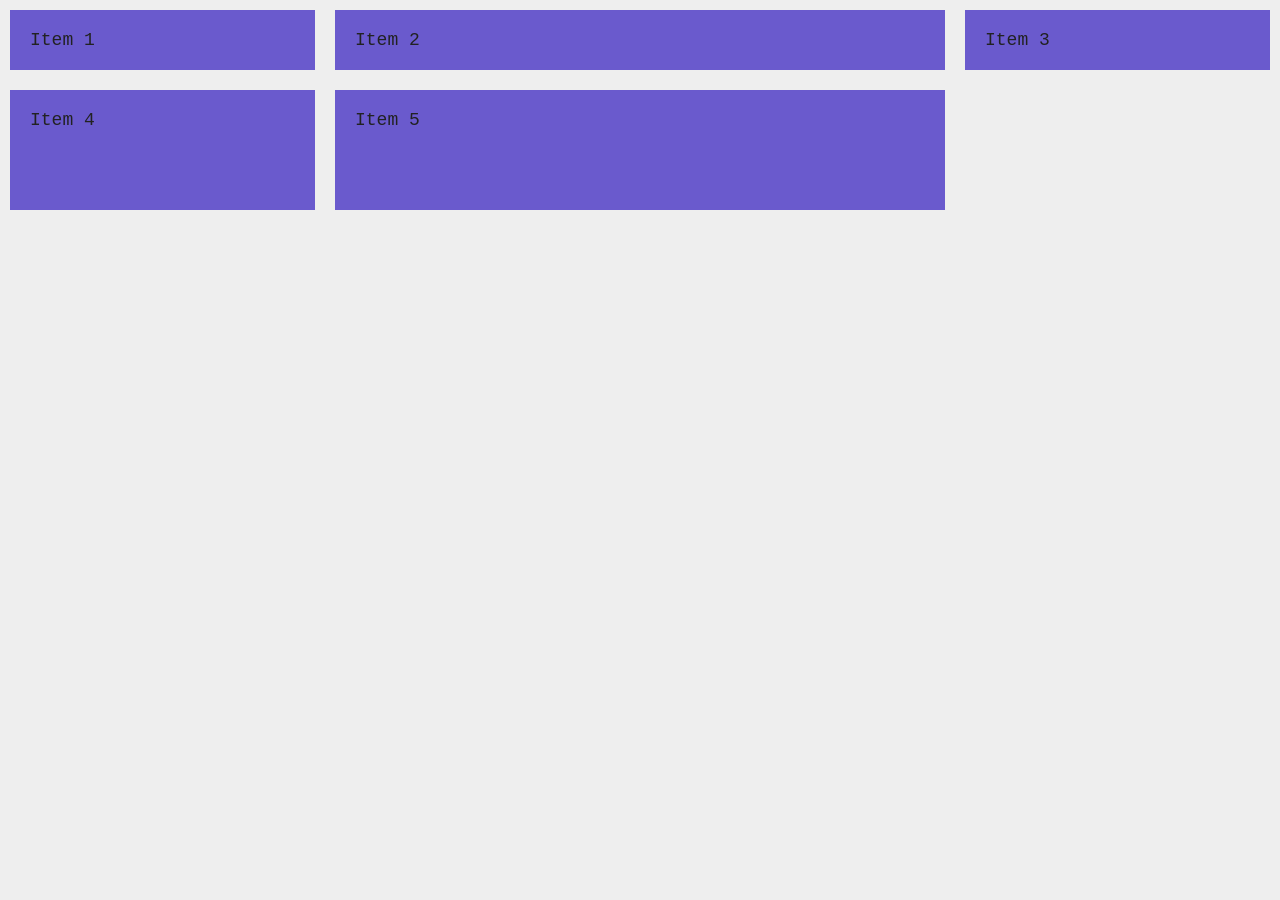
<file: frontend/css-grid/grid-system.html>
<!DOCTYPE html>
<html lang="en">

<head>
    <meta charset="UTF-8">
    <meta name="viewport" content="width=device-width, initial-scale=1.0">
    <title>CSS Grid Layout</title>
    <style>
        * {
            box-sizing: border-box;
            padding: 0;
            margin: 0;
        }

        body {
            width: 100vw;
            height: 100vh;
            background-color: #eee;
            color: #222;
            font-size: 12pt;
            font-family: 'Courier New', Courier, monospace;
        }

        .container {
            width: 100%;
            height: auto;
            display: grid;
            grid-template-columns: 1fr 2fr 1fr;
            grid-template-rows: 1fr 2fr;
            gap: 20px;
            padding: 10px;
        }

        .box {
            background-color: slateblue;
            font-size: 18px;
            padding: 20px;
        }
    </style>
</head>

<body>
    <main class="container">
        <div class="box">
            Item 1
        </div>
        <div class="box">
            Item 2
        </div>
        <div class="box">
            Item 3
        </div>
        <div class="box">
            Item 4
        </div>
        <div class="box">
            Item 5
        </div>
    </main>
</body>

</html>
</file>
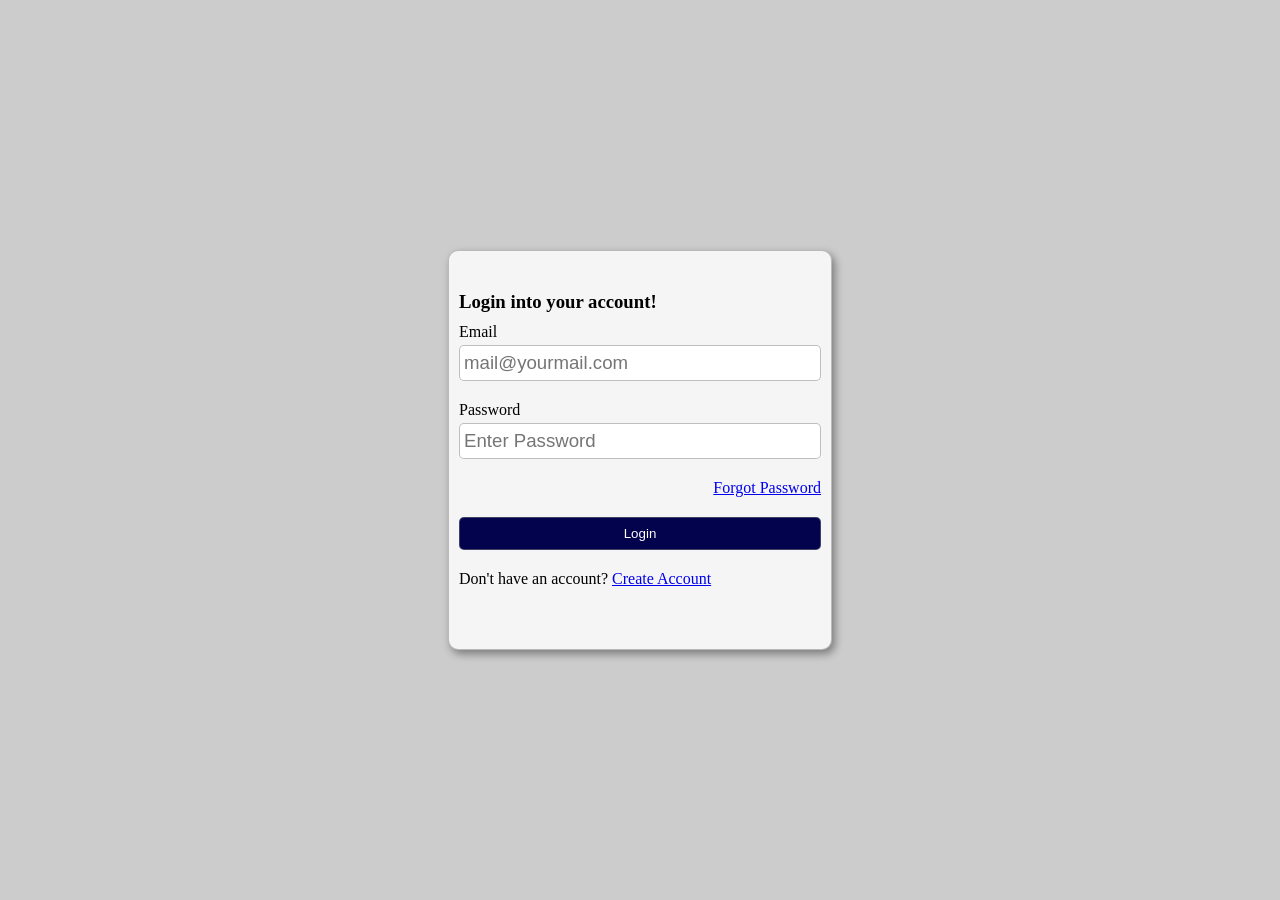
<file: frontend/Layout Mastery - Flexbox and CSS Grid/login-form.html>
<!DOCTYPE html>
<html lang="en">

<head>
    <meta charset="UTF-8">
    <meta name="viewport" content="width=device-width, initial-scale=1.0">
    <title>Login Form</title>
    <style>
        * {
            padding: 0;
            margin: 0;
            box-sizing: border-box;
        }

        body {
            background-color: rgba(128, 128, 128, 0.4);
            width: 100vw;
            height: 100vh;
            font-size: 12pt;
            font-family: 'Times New Roman', Times, serif;
            color: black;
            display: flex;
            justify-content: center;
            align-items: center;
        }

        section {
            width: 30%;
            height: auto;
            min-height: 400px;
            background-color: whitesmoke;
            border: solid 1px rgba(128, 128, 128, 0.5);
            border-radius: 10px;
            box-shadow: 3px 4px 8px rgba(0, 0, 0, 0.4);
            padding: 40px 10px;
        }

        #login {
            width: 100%;
            height: 100%;
            display: flex;
            flex-direction: column;
            gap: 20px;
            padding-top: 10px;
        }

        .col {
            width: 100%;
            height: auto;
            display: flex;
            flex-direction: column;
            gap: 4px;
        }

        .col input {
            font-size: 14pt;
            padding: 6px 4px;
            border-radius: 5px;
            border: solid 1px rgba(128, 128, 128, 0.5);
        }

        .row {
            width: 100%;
            height: auto;
            display: flex;
            gap: 6px;
        }

        .row input {
            width: 80%;
            font-size: 14pt;
            padding: 6px 4px;
            border-radius: 5px;
            border: solid 1px rgba(128, 128, 128, 0.5);
        }

        .row label {
            display: block;
            width: 20%;
        }

        #submit {
            padding: 8px 0;
            background-color: rgb(3, 3, 77);
            color: white;
            outline: none;
            border: solid 1px rgba(128, 128, 128, 0.5);
            border-radius: 5px;
        }

        #forgot-password {
            width: 100%;
            display: flex;
            justify-content: end;
        }
    </style>
</head>

<body>
    <section>
        <h3>Login into your account!</h3>
        <form action="#" id="login">
            <div class="col">
                <label for="username">Email</label>
                <input type="email" name="username" id="username" placeholder="mail@yourmail.com" />
            </div>
            <div class="col">
                <label for="password">Password</label>
                <input type="password" name="password" id="password" placeholder="Enter Password" />
            </div>
            <div id="forgot-password">
                <a href="#forgot-password">Forgot Password</a>
            </div>
            <input type="submit" value="Login" id="submit" />
            <div>
                <span>Don't have an account? </span>
                <a href="#create-account">Create Account</a>
            </div>
        </form>
    </section>
</body>

</html>
</file>
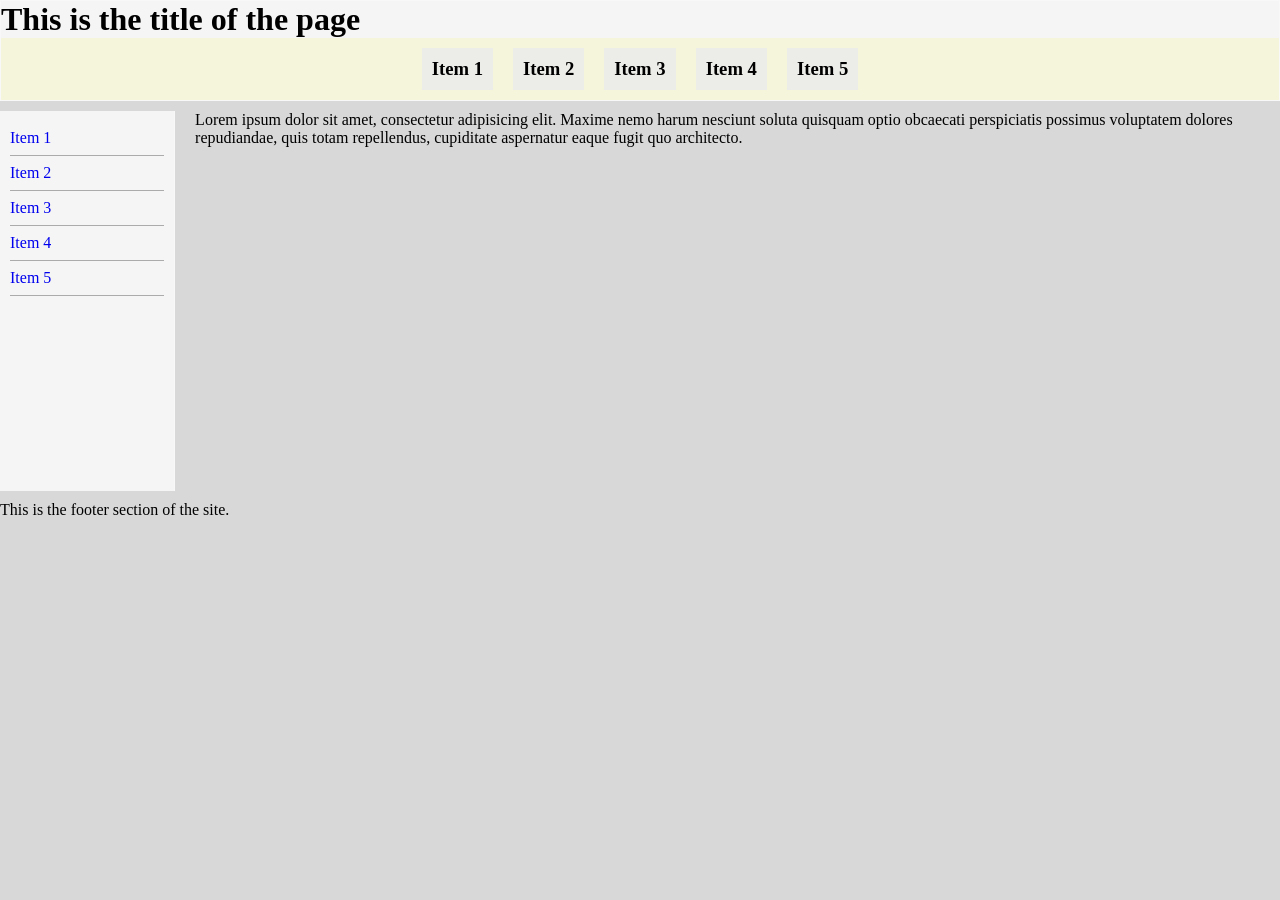
<file: frontend/Layout Mastery - Flexbox and CSS Grid/navigation-menu.html>
<!DOCTYPE html>
<html lang="en">

<head>
    <meta charset="UTF-8">
    <meta name="viewport" content="width=device-width, initial-scale=1.0">
    <title>Navigation Menu</title>
    <style>
        * {
            padding: 0;
            margin: 0;
            box-sizing: border-box;
        }

        body {
            width: 100vw;
            height: 100vh;
            font-size: 12pt;
            font-family: 'Times New Roman', Times, serif;
            background-color: rgba(128, 128, 128, 0.3);
            color: black;
        }

        header {
            width: 100%;
            height: auto;
            min-height: 100px;
            background-color: whitesmoke;
            border: solid 1px rgba(255, 255, 255, 0.3);
        }

        nav ul {
            display: flex;
            background-color: beige;
            gap: 20px;
            padding: 10px 0;
            flex-direction: row;
            justify-content: center;
        }

        nav ul li {
            list-style: none;
            background-color: rgba(222, 222, 249, 0.4);
            padding: 10px;
        }

        nav ul li a {
            text-decoration: none;
            color: black;
            font-size: 14pt;
            font-weight: bold;
        }

        section {
            width: 100%;
            height: auto;
            min-height: 400px;
            display: flex;
            flex-direction: row-reverse;
            gap: 20px;
            padding: 10px 0;
        }

        .side-nav {
            background-color: whitesmoke;
            border-right: solid 1px rgba(255, 255, 255, 0.3);
            width: 20%;
        }

        .side-nav ul {
            display: flex;
            flex-direction: column;
            padding: 10px;
            gap: 20;
        }

        .side-nav ul li {
            border-bottom: solid 1px rgba(0, 0, 0, 0.3);
            list-style: none;
            padding: 8px 0;
        }

        .side-nav ul li a {
            text-decoration: none;
        }
    </style>
</head>

<body>
    <main>
        <header>
            <h1>This is the title of the page</h1>
            <nav>
                <ul>
                    <li>
                        <a href="#">Item 1</a>
                    </li>
                    <li>
                        <a href="#">Item 2</a>
                    </li>
                    <li>
                        <a href="#">Item 3</a>
                    </li>
                    <li>
                        <a href="#">Item 4</a>
                    </li>
                    <li>
                        <a href="#">Item 5</a>
                    </li>
                </ul>
            </nav>
        </header>
        <section>
            <div id="content">
                Lorem ipsum dolor sit amet, consectetur adipisicing elit. Maxime nemo harum nesciunt soluta quisquam
                optio
                obcaecati perspiciatis possimus voluptatem dolores repudiandae, quis totam repellendus, cupiditate
                aspernatur eaque fugit quo architecto.
            </div>
            <div class="side-nav">
                <ul>
                    <li>
                        <a href="#">Item 1</a>
                    </li>
                    <li>
                        <a href="#">Item 2</a>
                    </li>
                    <li>
                        <a href="#">Item 3</a>
                    </li>
                    <li>
                        <a href="#">Item 4</a>
                    </li>
                    <li>
                        <a href="#">Item 5</a>
                    </li>
                </ul>
            </div>

        </section>
        <footer>
            This is the footer section of the site.
        </footer>
    </main>
</body>

</html>
</file>
<file: frontend/projects/potfolio/css/style.css>
:root {
    /* --- Modern Tech Color Palette --- */
    --white: #ffffff;
    --black: #000000;
    --bg-primary: #0f172a;
    /* Deep slate night (Main body background) */
    --bg-secondary: #1e293b;
    /* Light slate tint (Cards, sections, navigation) */
    --text-primary: #f8fafc;
    /* Crisp cold white (Headings, primary typography) */
    --text-secondary: #94a3b8;
    /* Muted steel gray (Paragraphs, metadata, descriptions) */
    --accent: #38bdf8;
    /* Cyan blue glow (Interactive buttons, links, tech tags) */
    --accent-hover: #0ea5e9;
    /* Deep cyan tint (Hover state transitions) */
    --border-color: #334155;
    /* Subtle divider lines (Card borders, header borders) */

    /* --- Typography Stack --- */
    --font-heading: 'Inter', system-ui, -apple-system, sans-serif;
    --font-body: 'Inter', system-ui, -apple-system, sans-serif;
    --font-mono: 'Fira Code', monospace;
    /* Perfect for your tech tags and "DevName.js" logo */

    /* --- Sizing Hierarchy & Type Scale --- */
    --fs-display: 2.5rem;
    /* 40px - Huge hero welcome greetings */
    --fs-h2: 1.75rem;
    /* 28px - Structural section titles */
    --fs-h3: 1.25rem;
    /* 20px - Project card headings */
    --fs-body: 1rem;
    /* 16px - Standard readable paragraph block text */
    --fs-small: 0.875rem;
    /* 14px - Minor technical tags, navigation links, dates */

    /* --- Structural Layout Spacing & Spacers --- */
    --space-sm: 0.5rem;
    /* 8px - Internal list items, tag paddings */
    --space-md: 1rem;
    /* 16px - Standard grid gap, text element spacing */
    --space-lg: 2rem;
    /* 32px - Card element wrappers, block inner padding */
    --space-xl: 4rem;
    /* 64px - Tall spaces separating your page sections */

    /* --- Design System Decor elements --- */
    --radius-sm: 4px;
    /* Tight corners for text badges/tags */
    --radius-md: 8px;
    /* Clean rounded corners for project cards, buttons */
    --transition-smooth: 0.25s ease-in-out;
    /* Snap-free speed for hover behaviors */


    /* --- Card Border System Tokens --- */
    --card-border-width: 1px;
    --card-border-style: solid;
    --card-border-color: #334155;
    /* Subtle divider steel gray */

    /* Composite variable for instant application */
    --card-border: var(--card-border-width) var(--card-border-style) var(--card-border-color);

    /* Card depth token (Interactive feedback indicator) */
    --card-border-hover: var(--card-border-width) var(--card-border-style) var(--accent);
}

* {
    box-sizing: border-box;
    padding: 0;
    margin: 0;
}

html {
    font-size: 12pt;
}

body {
    width: 100vw;
    height: 100vh;
    background-color: var(--bg-primary);
    color: var(--text-primary);
    font-family: var(--font-body);
    font-size: var(--fs-body);
}

.header {
    width: 100%;
    height: auto;
    min-height: 100px;
    background-color: var(--bg-secondary);
    border-bottom: solid 1px var(--card-border-color);
    display: flex;
    flex-direction: column;
}

.brand {
    width: 100%;
    height: auto;
    display: flex;
    align-items: center;
    gap: 40px;
}

.title {
    font-size: var(--fs-display);
}

.nav {
    width: 100%;
    height: auto;
}

.nav-menu {
    display: flex;
    align-items: center;
    justify-content: center;
    gap: 10px;
    padding: 8px 0;
    list-style: none;
}

.nav-menu li a {
    display: block;
    background-color: var(--border-color);
    text-decoration: none;
    color: var(--text-primary);
    font-width: bold;
    padding: 8px 10px;
    border-radius: var(--radius-md);
}

main {
    width: 96%;
    height: auto;
    min-height: 400px;
    margin: 10px auto;
}

.hero {
    width: 100%;
    height: auto;
    background-color: var(--bg-secondary);
    margin: 10px 0;
    padding: 10px;
    display: flex;
    flex-direction: column;
    gap: 10px;
    border: solid 1px var(--card-border-color);
    border-radius: var(--radius-md);
}

.hero-content {
    display: flex;
    flex-direction: column;
    gap: 10px;
}

.hero-content h1 {
    text-align: center;
    font-size: var(--fs-h3);
}

.hero-content h2 {
    font-size: var(--fs-display);
}

.headline {
    text-align: left;
    line-height: var(--space-lg);
}

.img-profile {
    width: 100px;
    height: 100px;
    border-radius: 50px;
    border: solid 2px var(--white);
    margin: 8px auto;
}

.hero-buttons {
    width: 100%;
    height: auto;
    display: flex;
    flex-direction: column;
    gap: 10px;
    justify-content: center;
}

.btn-primary {
    text-decoration: none;
    background-color: var(--accent);
    padding: 10px 15px;
    border: solid 1px var(--bg-secondary);
    color: var(--black);
    font-weight: bold;
    text-align: center;
    font-size: var(--fs-h3);
    border-radius: var(--radius-md);
}

.btn-secondary {
    text-decoration: none;
    background-color: transparent;
    padding: 10px 15px;
    border: solid 1px var(--white);
    color: var(--white);
    font-weight: bold;
    text-align: center;
    font-size: var(--fs-h3);
    border-radius: var(--radius-md);
}

.about {
    width: 100%;
    height: auto;
    background-color: var(--bg-secondary);
    border: solid 1px var(--card-border-color);
    border-radius: var(--radius-md);
    display: flex;
    flex-direction: column-reverse;
    gap: 10px;
    margin: 10px auto;
}

.about-profile {
    width: 100%;
    height: 40%;
    border-top-right-radius: var(--radius-md);
    border-top-left-radius: var(--radius-md);
}

.about-content {
    width: 100%;
    height: auto;
}

.about-content p {
    padding: 2px 10px;
    text-align: justify;
    line-height: var(--space-lg);
}

.about-content h2 {
    border-bottom: solid 1px var(--card-border-color);
    padding: 2px 10px;
    text-align: justify;
    text-transform: capitalize;
}

.skills {
    width: 100%;
    height: auto;
    display: flex;
    flex-direction: column;
    gap: 20px;
    margin: 10px 6px;
}

.skills-heading {
    background-color: var(--bg-secondary);
    border-bottom: solid 1px var(--card-border-color);
    border-top: solid 1px var(--card-border-color);
    padding: 8px 20px;
    font-size: var(--fs-display);
}

.skill-card {
    background-color: var(--bg-secondary);
    border-radius: var(--radius-md);
    border: solid 1px var(--card-border-color);
    display: flex;
    flex-direction: column-reverse;
}

.skill-card-title {
    padding: 4px 6px;
}

.skill-card img {
    width: 100%;
    height: 100%;
    border-top-right-radius: var(--radius-md);
    border-top-left-radius: var(--radius-md);
}

.skills-content {
    width: 100%;
    height: auto;
    display: grid;
    grid-template-columns: repeat(auto-fit, minmax(300px, 1fr));
    gap: 10px;
    padding: 0 6px;
}

.projects {
    width: 100%;
    height: auto;
    display: flex;
    flex-direction: column;
    gap: 10px;
}

#projects-heading {
    width: 100%;
    height: auto;
    background-color: var(--bg-secondary);
    border: solid 1px var(--card-border-color);
    padding: 4px 15px;
}

.projects-content {
    width: 100%;
    height: auto;
    display: grid;
    grid-template-columns: repeat(auto-fit, minmax(300px, 1fr));
    gap: 10px;
    padding: 10px;
}

.project-card {
    background-color: var(--bg-secondary);
    border: solid 1px var(--card-border-color);
    border-radius: var(--radius-md);

}

.project-image img {
    width: 100%;
    height: 100%;
    border-top-right-radius: var(--radius-md);
    border-top-left-radius: var(--radius-md);
}

.project-info h3 {
    border-bottom: solid 1px var(--border-color);
    padding: 4px 10px;
}

.project-info p {
    padding: 10px;
    text-align: justify;
    line-height: var(--space-lg);
    border-bottom: solid 1px var(--border-color);
}

.project-tech-tags {
    width: 100%;
    height: auto;
    padding: 6px 10px;
    display: flex;
    flex-direction: column;
    gap: 10px;
    padding: 6px 10px;
}

.button-primary {
    display: block;
    background-color: var(--accent);
    border: solid 1px var(--card-border-color);
    text-decoration: none;
    color: var(--white);
    text-align: center;
    padding: 6px 10px;
    border-radius: var(--radius-sm);
}

.button-primary:hover {
    background-color: var(--accent-hover);
}

.button-secondary {
    display: block;
    background-color: transparent;
    border: solid 1px var(--white);
    color: var(--white);
    text-decoration: none;
    text-align: center;
    padding: 6px 10px;
    border-radius: var(--radius-sm);
}

.footer {
    width: 100%;
    height: auto;
    min-height: 100px;
    background-color: var(--bg-secondary);
    border-top: solid 1px var(--card-border-color);
}

.logo {
    width: 80px;
    height: 80px;
    border-radius: 40%;
}


/* --- Desktop Layout Grid Configuration --- */
@media screen and (min-width: 1024px) {
    html {
        font-size: 14pt;
    }

    .header {
        flex-direction: row;
        align-items: center;
    }

    .brand {
        width: 30%;
    }

    .logo {
        width: 100px;
        height: 100px;
        border-radius: 50px;
    }

    .nav {
        width: 70%;
    }

    .nav-menu {
        justify-content: end;
        align-items: center;
        gap: 20px;
        padding: 8px 10px;
    }

    .nav-menu li a {
        padding: 8px 15px;
    }

    .nav-menu li a:hover {
        font-weight: bolder;
        font-size: var(--fs-h3);
        background-color: var(--text-secondary);
        color: var(--black);
    }

    .hero {
        flex-direction: row;
        align-items: center;
        gap: 30px;
        padding: 10px 30px;
    }

    .hero-content h1 {
        text-align: justify;
    }

    .img-profile {
        width: 200px;
        height: 200px;
        border-radius: 100px;
    }

    .hero-buttons {
        flex-direction: row;
        gap: 10px;
        justify-content: start;
        padding: 0 10px;
    }

    .btn-primary {
        min-width: 200px;
    }

    .btn-secondary {
        min-width: 200px;
    }

    .btn-primary:hover {
        background-color: var(--accent-hover);
        padding: 8px;
    }

    .btn-secondary:hover {
        background-color: #0ea5e9;
        border: none;
        color: var(--white);
        padding: 8px;
    }

    .about {
        flex-direction: row;
    }

    .about-profile {
        width: 100%;
        height: 100%;
        border-radius: 0;
        border-bottom-right-radius: var(--radius-md);
        border-top-right-radius: var(--radius-md);
    }

    .about-content {
        width: 100%;
        height: auto;
    }

    .about-content p {
        padding: 2px 10px;
        text-align: justify;
        line-height: var(--space-lg);
    }

    .about-content h2 {
        border-bottom: solid 1px var(--card-border-color);
        padding: 2px 10px;
        text-align: justify;
        text-transform: capitalize;
    }

}
</file>
